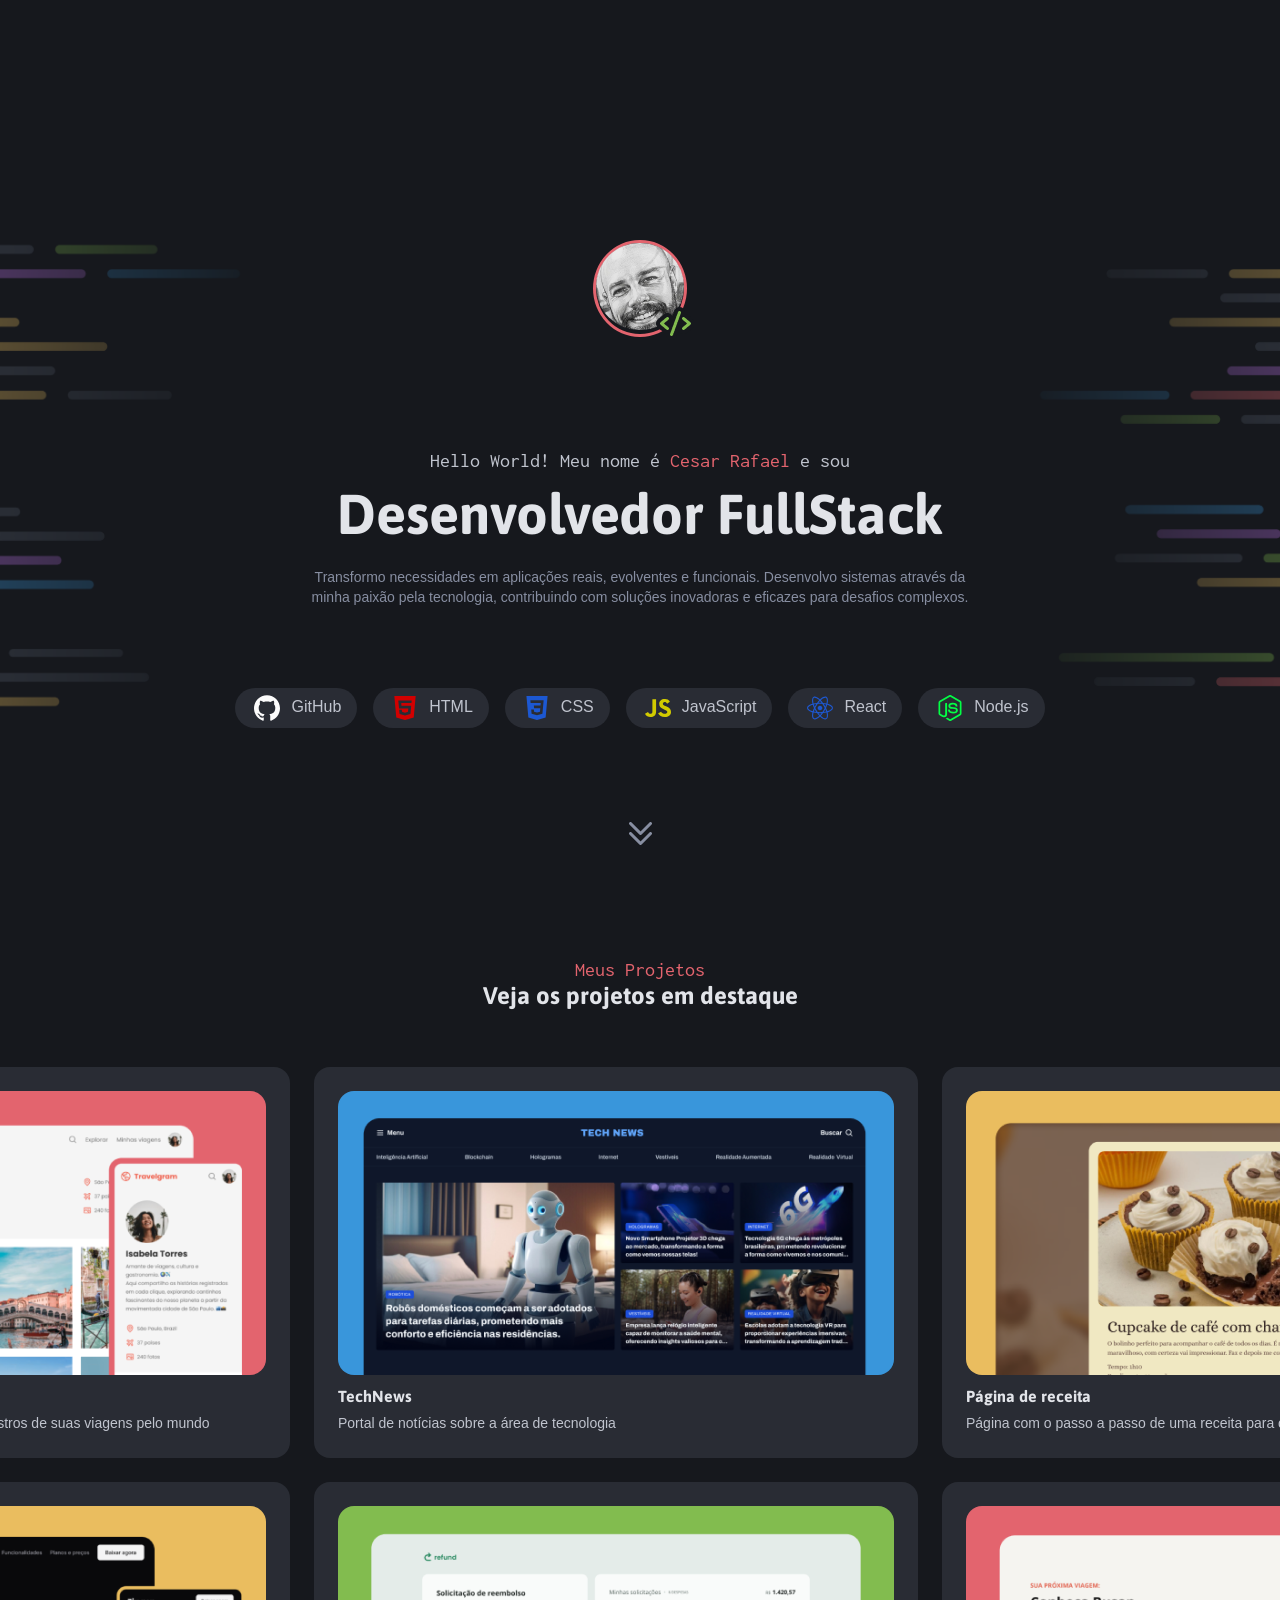
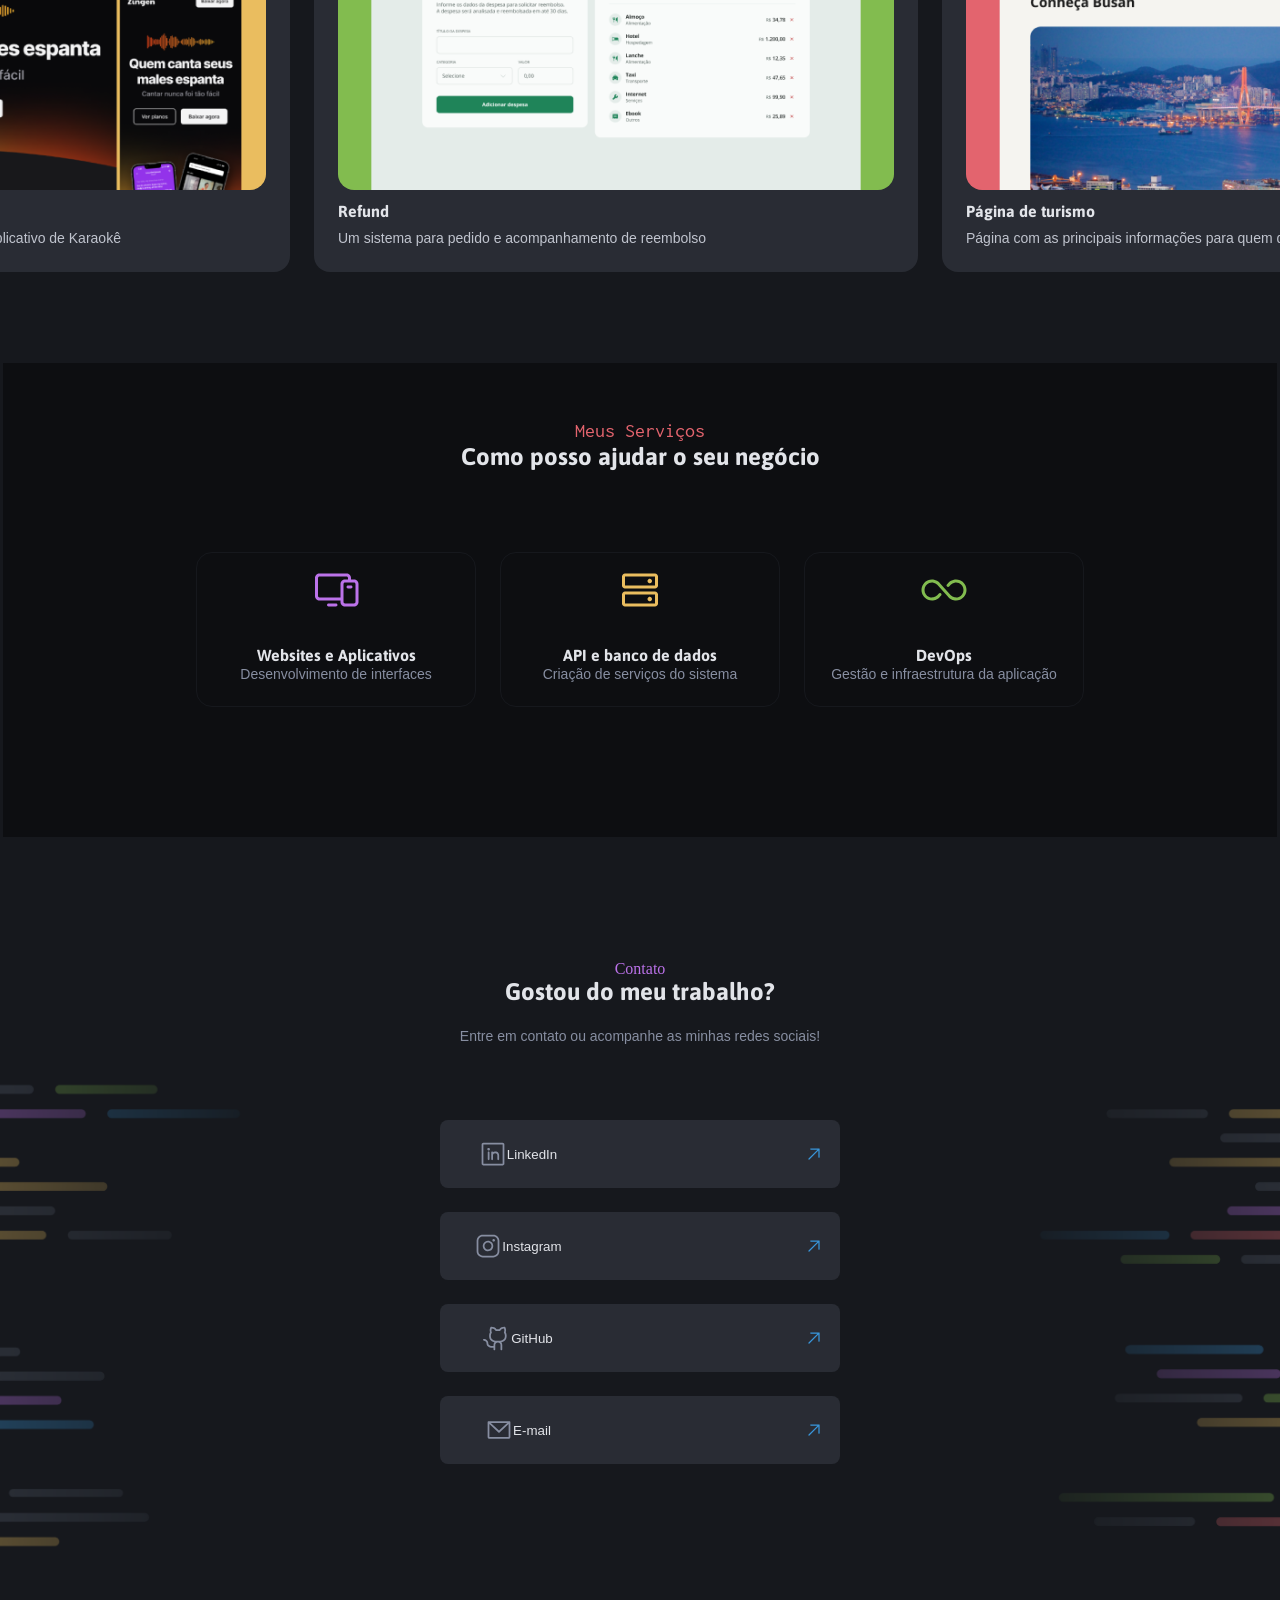
<file: index.html>
<!DOCTYPE html>
<html lang="pt-br
">
<head>

  <link rel="preconnect" href="https://fonts.googleapis.com">
  <link rel="preconnect" href="https://fonts.gstatic.com" crossorigin>
  <link href="https://fonts.googleapis.com/css2?family=Archivo:ital,wght@0,100..900;1,100..900&family=Asap:ital,wght@0,100..900;1,100..900&family=Inconsolata:wght@200..900&family=Maven+Pro:wght@400..900&family=Open+Sans:ital,wght@0,300..800;1,300..800&family=Poppins:wght@400;700&display=swap" rel="stylesheet">
  <meta charset="UTF-8">
  <meta name="viewport" content="width=device-width, initial-scale=1.0">
  <title>Portfólio Dev</title>
  <link rel="stylesheet" href="styles/index.css">
  
</head>
<body>
  <header>
    
    <div class="container">
      <div class="avatar">
        <div class="avatar-img">
          <img src="assets/images/Cesar desenho.jpg" alt="Cesar"/>
        </div> 
        <div class="avatar-tag">
          <img src="assets/icons/Vector (3).png" alt="ícone de fechamento de tag">
        </div>
      </div>
      
      <div>
        <p class="sub gray-200">Hello World! Meu nome é <span class="red">Cesar Rafael</span> e sou</p>
      </div>

      <div>
        <p class="t-lg gray-100">Desenvolvedor FullStack</p>
      </div>

      <div>
        <p class="text-sm gray-300">Transformo necessidades em aplicações reais, evolventes e funcionais. Desenvolvo sistemas através da <br>minha paixão pela tecnologia, contribuindo com soluções inovadoras e eficazes para desafios complexos.</p>
      </div>

      <div class="container-tags">
        <div class="icon-item">
          <img class="icon-github" src="assets/icons/GitHub.svg" alt="GitHub">
          <span>GitHub</span>
        </div>

        <div class="icon-item">
          <img class="icon-html" src="assets/icons/HTML.svg" alt="HTML">
          <span>HTML</span>
        </div>

        <div class="icon-item">
          <img class="icon-css" src="assets/icons/CSS.svg" alt="CSS">
          <span>CSS</span>
        </div>

        <div class="icon-item">
          <img class="icon-javascript" src="assets/icons/JavaScript.svg" alt="Javascript">
          <span>JavaScript</span>
        </div>

        <div class="icon-item">
          <img class="icon-react" src="assets/icons/React.svg" alt="React">
          <span>React</span>
        </div>

        <div class="icon-item">
          <img class="icon-nodejs" src="assets/icons/Node.js.svg" alt="node.js">
          <span>Node.js</span>
      </div>

    </div>
    
    <div class="arrow">
      <img src="assets/icons/arrow.png" alt="">
    </div>

  </header>

  <div class="projects">
    <p class="sub"><span class="red">Meus Projetos</span></div>
    </div>
    
    <div>
      <p class="t-md gray-100">Veja os projetos em destaque</p>
    </div>
    
  </div>

  <div class="grid">

    <div class="container-projects">
      
      <div class="card">
        <img src="assets/images/Thumbnail_Project-01.png" alt="Travelgram, um projeto de rede social para compartilhar experiências de viagem.">

        <div class="card-content">
          <p class="t-sm gray-100">Travelgram</p>
          <span class="text-sm gray-200">Rede social onde as pessoas mostram os registros de suas viagens pelo mundo</span>
        </div>
      </div>
      
      <div class="card">
        <img src="assets/images/Thumbnail_Project-02.png" alt="Homepage de um portal de notícias sobre a área de tecnologia">

        <div class="card-content">
          <p class="t-sm gray-100">TechNews</p>
          <span class="text-sm gray-200">Portal de notícias sobre a área de tecnologia</span>
        </div>
      </div>
      
      <div class="card">
        <img src="assets/images/Thumbnail_Project-03.png" alt="Página com o passo a passo de uma receita para cupcakes">

        <div class="card-content">
          <p class="t-sm gray-100">Página de receita</p>
          <span class="text-sm gray-200">Página com o passo a passo de uma receita para cupcakes</span>
        </div>
      </div>
      
      <div class="card">
        <img src="assets/images/Thumbnail_Project-04.png" alt="">

        <div class="card-content">
          <p class="t-sm gray-100">Zingen</p>
          <span class="text-sm gray-200">Landing Page completa e responsiva de um aplicativo de Karaokê</span>
        </div>
      </div>
      
      <div class="card">
        <img src="assets/images/Thumbnail_Project-05.png" alt="">

        <div class="card-content">
          <p class="t-sm gray-100">Refund</p>
          <span class="text-sm gray-200">Um sistema para pedido e acompanhamento de reembolso </span>
        </div>
      </div>
      
      <div class="card">
        <img src="assets/images/Thumbnail_Project-06.png" alt="">

        <div class="card-content">
          <p class="t-sm gray-100">Página de turismo</p>
          <span class="text-sm gray-200">Página com as principais informações para quem quer viajar para Busan</span>
        </div>

      </div>
    </div>

  </div>

  <div class="services">

    <div>
      <p class="sub"><span class="red">Meus Serviços</span>
    </div>

      <div>
        <p class="t-md gray-100">Como posso ajudar o seu negócio</p>
    </div>
    
    <div class="grid"> 
      <div class="grid-card">
        <img src="assets/icons/Devices.svg" alt="">
        <div class="grid-card-content">
          <p class="t-sm gray-100">Websites e Aplicativos</p>
          <span class="text-sm gray-300">Desenvolvimento de interfaces</span>
        </div>
      </div>

       <div class="grid-card">
        <img src="assets/icons/HardDrives.svg" alt="">
        <div class="grid-card-content">
          <p class="t-sm gray-100">API e banco de dados</p>
          <span class="text-sm gray-300">Criação de serviços do sistema </span>
        </div>
      </div>

       <div class="grid-card">
        <img src="assets/icons/Infinity.svg" alt="">
        <div class="grid-card-content">
          <p class="t-sm gray-100">DevOps</p>
          <span class="text-sm gray-300">Gestão e infraestrutura da aplicação</span>
        </div>
      </div>
    </div>
  </div>

  <div class="contact">
    <header>
      <p><span style="color: var(--purple-color);">Contato</span></p>
      <p class="t-md gray-100">Gostou do meu trabalho? </p>
      <span class="text-sm gray-300">Entre em contato ou acompanhe as minhas redes sociais!</span>
    </header>
  </div>
  
  <div class="links">

    <footer>
      <button class="SocialButton">
        <img src="assets/icons/linkedIn.svg" alt="LinkedIn">
        <span>LinkedIn</span>
        <img src="assets/icons/arrowUp.svg" alt="Seta para cima">
      </button>
      
      <button class="SocialButton">
        <img src="assets/icons/instagram.svg" alt="Instagram">
        <span>Instagram</span>
        <img src="assets/icons/arrowUp.svg" alt="Seta para cima">
      </button>
      
      <button class="SocialButton">
        <img src="assets/icons/github2.svg" alt="GitHub">
        <span>GitHub</span>
        <img src="assets/icons/arrowUp.svg" alt="Seta para cima">
      </button>
      
      <button class="SocialButton">
        <img src="assets/icons/e-mail.svg" alt="E-mail">
        <span>E-mail</span>
        <img src="assets/icons/arrowUp.svg" alt="Seta para cima">
      </button>
    </footer>

  </div>
</body>
</html>
</file>
<file: styles/index.css>
@import url(global.css);
@import url(utility.css);
@import url(header.css);
@import url(projects.css);
@import url(services.css);
@import url(contact.css);
@import url(links.css);
</file>
